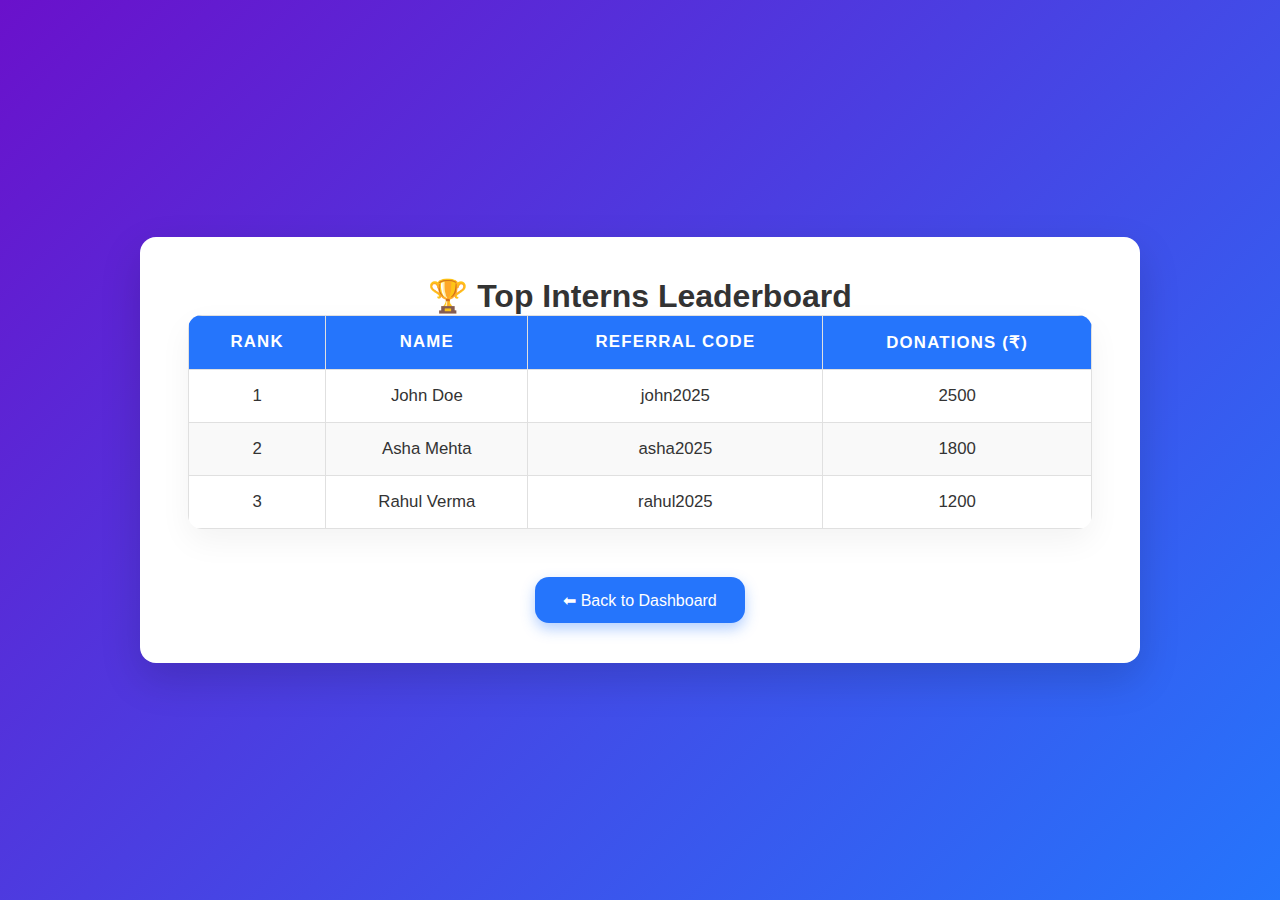
<file: frontend/leaderboard.html>
<!DOCTYPE html>
<html lang="en">
<head>
  <meta charset="UTF-8" />
  <meta name="viewport" content="width=device-width, initial-scale=1.0"/>
  <title>Leaderboard | Intern Portal</title>
  <link rel="stylesheet" href="style.css" />
</head>
<body>
  <div class="container leaderboard-container">
    <h1>🏆 Top Interns Leaderboard</h1>

    <div class="table-container">
      <table>
        <thead>
          <tr>
            <th>Rank</th>
            <th>Name</th>
            <th>Referral Code</th>
            <th>Donations (₹)</th>
          </tr>
        </thead>
        <tbody>
          <tr>
            <td>1</td>
            <td>John Doe</td>
            <td>john2025</td>
            <td>2500</td>
          </tr>
          <tr>
            <td>2</td>
            <td>Asha Mehta</td>
            <td>asha2025</td>
            <td>1800</td>
          </tr>
          <tr>
            <td>3</td>
            <td>Rahul Verma</td>
            <td>rahul2025</td>
            <td>1200</td>
          </tr>
        </tbody>
      </table>
    </div>

    <button onclick="window.location.href='dashboard.html'" class="button-secondary">⬅ Back to Dashboard</button>
  </div>
</body>
</html>
</file>
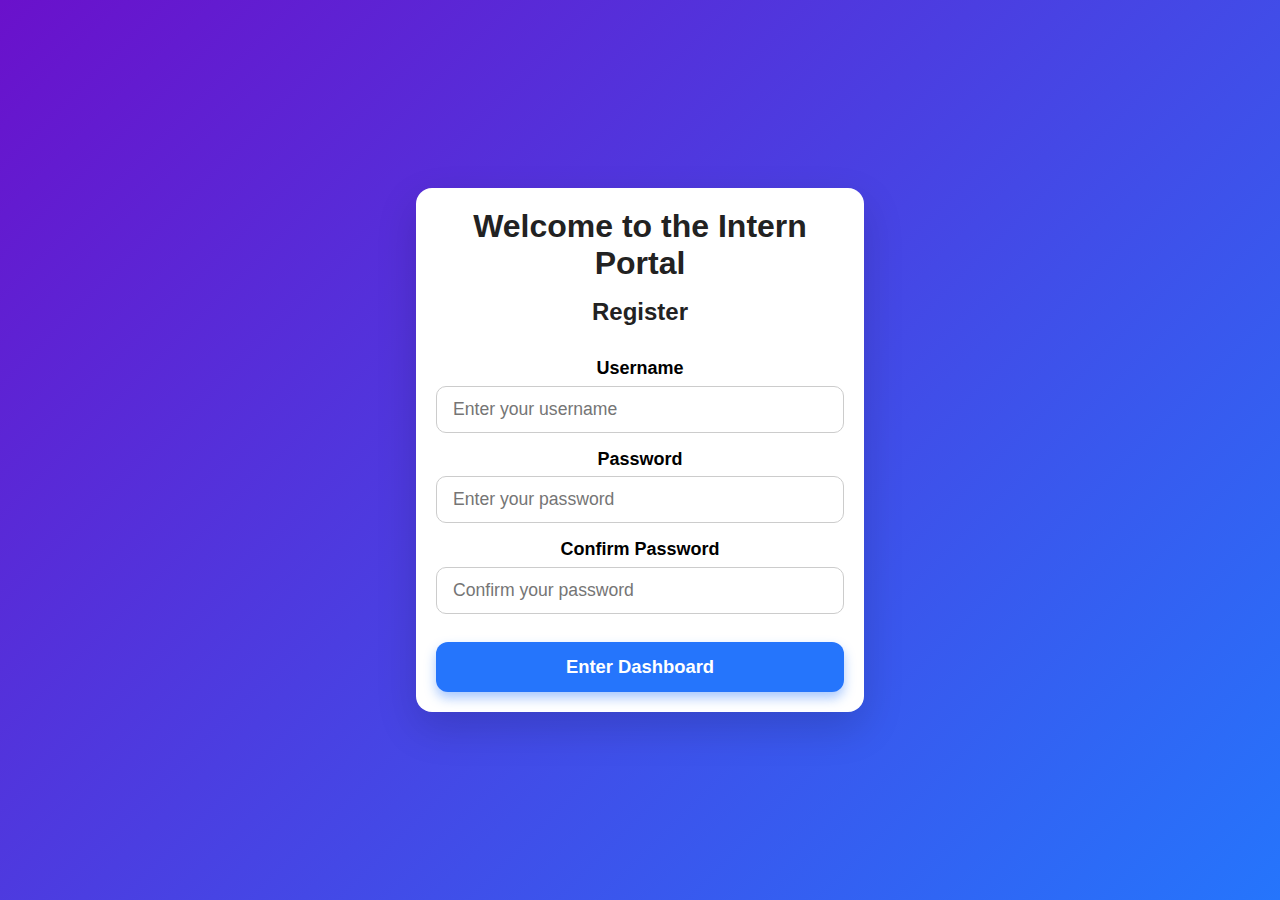
<file: frontend/register.html>
<!DOCTYPE html>
<html lang="en">
<head>
  <meta charset="UTF-8" />
  <meta name="viewport" content="width=device-width, initial-scale=1.0"/>
  <title>Register | Intern Portal</title>
  <link rel="stylesheet" href="style.css">
</head>
<body>
  <div class="container">
    <div class="login-box">
      <h1>Welcome to the Intern Portal</h1>
      <h2>Register</h2>
      <form>
        <label for="username">Username</label>
        <input type="text" id="username" name="username" placeholder="Enter your username" required>

        <label for="password">Password</label>
        <input type="password" id="password" name="password" placeholder="Enter your password" required>

        <label for="confirm_password">Confirm Password</label>
        <input type="password" id="confirm_password" placeholder="Confirm your password" required>

        <button type="button" onclick="window.location.href='dashboard.html'">Enter Dashboard</button>
      </form>
    </div>
  </div>
</body>
</html>
</file>
<file: frontend/style.css>
* {
  margin: 0;
  padding: 0;
  box-sizing: border-box;
}

body {
  font-family: "Segoe UI", Tahoma, Geneva, Verdana, sans-serif;
  background: linear-gradient(135deg, #6a11cb, #2575fc);
  height: 100vh;
  display: flex;
  align-items: center;
  justify-content: center;
  color: #333;
  -webkit-font-smoothing: antialiased;
  -moz-osx-font-smoothing: grayscale;
}
p{
    color:black;
    font-weight: 500;
}
a{
    color: blue;
}
a:hover{
    color: lightblue;
}
a::after{
    color: purple;
}

/* Shared Container */
.container {
  background-color: #fff;
  border-radius: 16px;
  width: 35%;
  box-shadow: 0 16px 40px rgba(0, 0, 0, 0.15);
  transition: box-shadow 0.3s ease;
  text-align: center;
  padding: 20px;
}

/* Dashboard Container */
.dashboard-container {
  width: 100%;
  max-width: 450px;
  padding: 2.5rem 2rem;
}

/* Leaderboard Container */
.leaderboard-container {
  width: 90%;
  max-width: 1000px;
  padding: 2.5rem 3rem;
}

/* Login Box */
.login-box h1,
.login-box h2 {
  text-align: center;
  color: #222;
  margin-bottom: 1rem;
  font-weight: 700;
}

.login-box form {
  display: flex;
  flex-direction: column;
}

.login-box label {
  margin: 1rem 0 0.4rem 0;
  font-weight: 600;
  color:black;
  font-size: large;
}

.login-box input {
  padding: 0.75rem 1rem;
  border: 1.5px solid #ccc;
  border-radius: 10px;
  font-size: 1.1rem;
  transition: border-color 0.3s ease, box-shadow 0.3s ease;
}

.login-box input:focus {
  outline: none;
  border-color: #2575fc;
  box-shadow: 0 0 8px #2575fcaa;
}

.login-box button {
  margin-top: 1.8rem;
  padding: 0.85rem;
  background: #2575fc;
  color: #fff;
  font-size: 1.15rem;
  font-weight: 700;
  border: none;
  border-radius: 12px;
  cursor: pointer;
  box-shadow: 0 6px 12px rgba(37, 117, 252, 0.4);
  transition: background-color 0.3s ease, box-shadow 0.3s ease;
}

.login-box button:hover {
  background: #1a5be3;
  box-shadow: 0 8px 20px rgba(26, 91, 227, 0.6);
}

/* Dashboard */
.dashboard h1 {
  text-align: center;
  color: #222;
  font-weight: 800;
  letter-spacing: 1px;
  text-transform: uppercase;
}

.info-box {
  background-color: #f0f4ff;
  border-left: 6px solid #2575fc;
  padding: 1.5rem 2rem;
  border-radius: 14px;
  margin-bottom: 2.5rem;
  box-shadow: 0 4px 12px rgba(37, 117, 252, 0.2);
}

.info-box p {
  margin: 0.8rem 0;
  font-size: 1.2rem;
  font-weight: 600;
  color: #333;
}

.rewards {
  list-style: none;
  padding-left: 0;
  margin-bottom: 3rem;
  display: flex;
  flex-direction: column;
  gap: 0.75rem;
}

.rewards li {
  padding: 0.85rem 1.25rem;
  background-color: #e9f0ff;
  border-radius: 14px;
  font-size: 1.1rem;
  font-weight: 600;
  color: #1b3a8a;
  box-shadow: inset 0 2px 5px rgba(37, 117, 252, 0.15);
  transition: background-color 0.3s ease;
}

.rewards li:hover {
  background-color: #c6d9ff;
  cursor: default;
}

/* Leaderboard */
.leaderboard h1 {
  text-align: center;
  margin-bottom: 2.5rem;
  font-weight: 900;
  color: #222;
  letter-spacing: 1.3px;
  text-transform: uppercase;
}

.table-container {
  margin-bottom: 3rem;
  border-radius: 14px;
  overflow-x: auto;
  box-shadow: 0 12px 32px rgba(0, 0, 0, 0.05);
}

table {
  width: 100%;
  border-collapse: collapse;
  font-size: 1.05rem;
}

table thead {
  background-color: #2575fc;
  color: white;
  text-transform: uppercase;
  font-weight: 700;
  letter-spacing: 1.2px;
}

table th,
table td {
  padding: 1rem 1.2rem;
  border: 1px solid #e0e0e0;
  text-align: center;
}

table tbody tr:nth-child(even) {
  background-color: #f9f9f9;
}

table tbody tr:hover {
  background-color: #e6f0ff;
}

/* Buttons */
.button-primary,
button {
  background-color: #2575fc;
  color: white;
  border: none;
  padding: 0.85rem 1.75rem;
  font-size: 1rem;
  border-radius: 14px;
  cursor: pointer;
  box-shadow: 0 6px 14px rgba(37, 117, 252, 0.35);
  transition: background-color 0.3s ease, box-shadow 0.3s ease;
}

.button-primary:hover,
button:hover {
  background-color: #1a5be3;
  box-shadow: 0 8px 20px rgba(26, 91, 227, 0.6);
}

@media (max-width: 768px) {
  .leaderboard-container {
    width: 95%;
    padding: 2rem;
  }
}

@media (max-width: 480px) {
  .dashboard-container {
    padding: 2rem 1.5rem;
  }

  table th,
  table td {
    padding: 0.6rem 0.8rem;
    font-size: 0.9rem;
  }

  button,
  .button-primary {
    width: 100%;
  }
}
</file>
